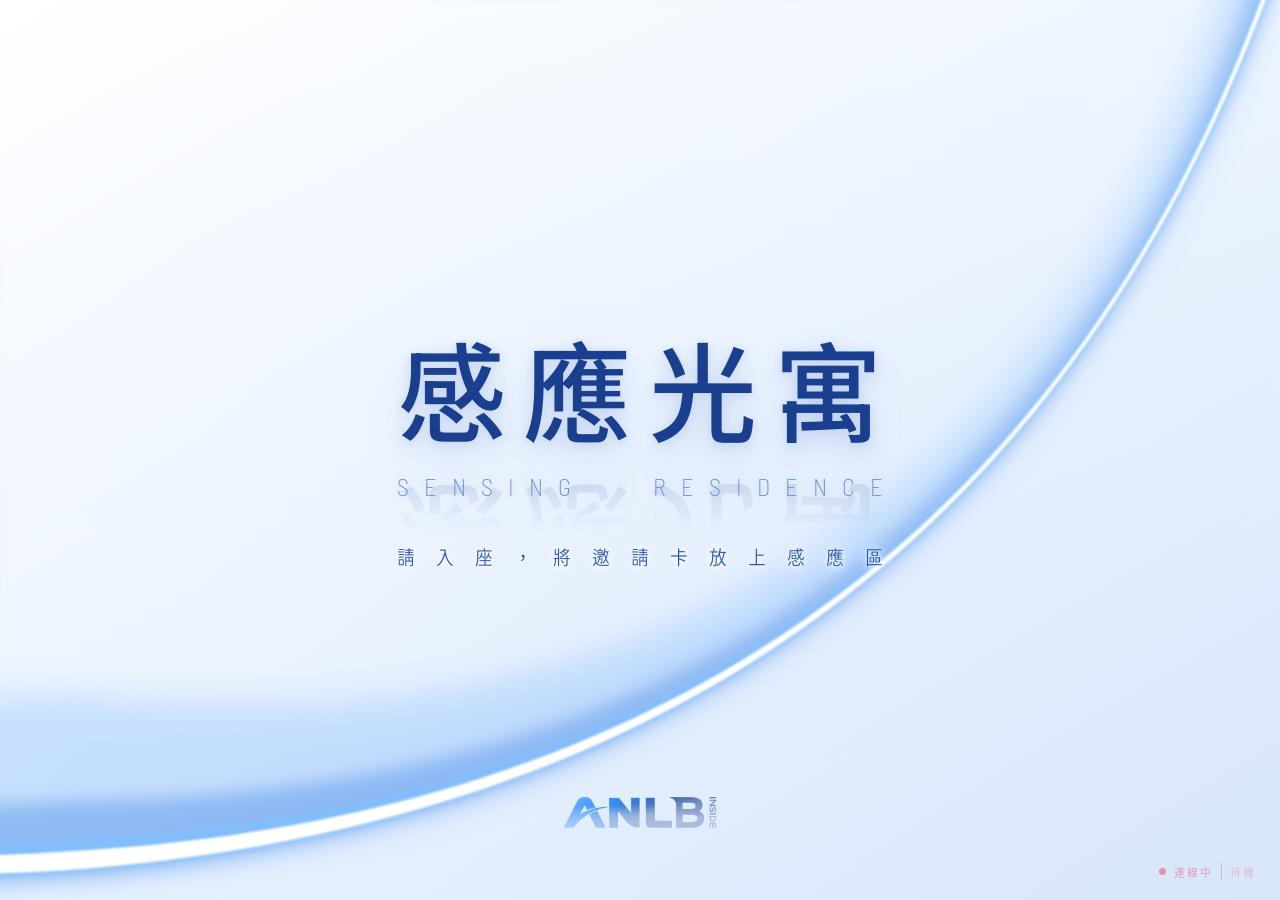
<file: index.html>
<!doctype html>
<html lang="zh-Hant" data-theme="dark">
  <head>
    <meta charset="UTF-8" />
    <meta name="robots" content="noindex, nofollow" />
    <meta name="googlebot" content="noindex, nofollow" />
    <meta name="viewport" content="width=device-width, initial-scale=1.0, maximum-scale=1.0, user-scalable=no" />
    <title>感應光寓 · TV 主顯示</title>
    <link rel="preconnect" href="https://fonts.googleapis.com" />
    <link rel="preconnect" href="https://fonts.gstatic.com" crossorigin />
    <link
      href="https://fonts.googleapis.com/css2?family=Barlow+Condensed:wght@200;300&family=Barlow+Semi+Condensed:wght@200;300&family=Chiron+Hei+HK:wght@400;500;700&family=JetBrains+Mono:wght@400;500;700&family=Space+Grotesk:wght@400;500;600;700&display=swap"
      rel="stylesheet"
    />
    <script type="module" crossorigin src="./assets/main-D74wS0nG.js"></script>
    <link rel="modulepreload" crossorigin href="./assets/client-C9yhCDaK.js">
    <link rel="stylesheet" crossorigin href="./assets/main-BuD2pOTP.css">
  </head>
  <body>
    <div id="root"></div>
  </body>
</html>
</file>
<file: assets/main-BuD2pOTP.css>
.bento,.scene-cols{--b-orange: #e4ecff;--b-purple: #e7e7ff;--b-coral: #dbe8ff;--b-green: #d9eefb;--b-yellow: #eef3ff;--b-sky: #d0e4ff;--b-pink: #eaedff;--b-indigo: #ccdbfb;--b-teal: #d4f0fb;--b-lime: #e1f0ff;--b-cream: #f5f9ff;--b-ink: #0b1e40;--b-navy: #12233f;--b-text: #e9f1ff;--b-accent: #2f7bff;--b-num: "TASA Orbiter", "GlowSans TC", "Helvetica Neue", "Arial", sans-serif;position:absolute;top:0;right:0;bottom:0;left:0;background:radial-gradient(120% 90% at 50% 4%,#78a5ff1f,#78a5ff00 44%),radial-gradient(130% 110% at 50% 40%,#12285a,#0c1d44 44%,#081633,#050e22);padding:clamp(10px,1.4vw,22px)}.bento{display:grid;grid-template-columns:var(--bento-cols, repeat(6, 1fr));grid-template-rows:var(--bento-rows, repeat(4, 1fr));gap:clamp(8px,1vw,16px)}.scene-cols{display:flex;gap:clamp(10px,1.1vw,18px);background:radial-gradient(90% 60% at 50% -6%,rgba(255,255,255,.26) 0%,transparent 60%),linear-gradient(158deg,color-mix(in srgb,var(--scene-accent) 74%,#ffffff) 0%,color-mix(in srgb,var(--scene-accent) 96%,#ffffff) 42%,var(--scene-accent) 100%);transition:background .8s var(--ease)}.scene-col{flex:var(--col-l, 1) 1 0;min-width:0;display:flex;flex-direction:column;gap:clamp(10px,1.1vw,18px)}.scene-col--m{flex:var(--col-m, 1.15) 1 0}.scene-col--r{flex:var(--col-r, 1.2) 1 0}.col-anchor{flex:0 0 auto}.col-anchor--hero{flex:0 0 var(--hero-h, 24%)}.col-anchor--house{flex:0 0 auto;aspect-ratio:16 / 9;position:relative}.hero__q{font-weight:700;letter-spacing:.01em;line-height:1.25;font-size:clamp(26px,3.3vw,58px)}.reel{flex:1 1 auto;position:relative;overflow:hidden;border-radius:clamp(10px,1vw,18px);min-height:0}.reel-page{position:absolute;top:0;right:0;bottom:0;left:0;display:flex;flex-direction:column;gap:clamp(10px,1.1vw,18px)}.col-card{flex:1 1 0;min-height:0;overflow:hidden;padding:clamp(10px,1.2vw,20px)}.stat__top{display:flex;align-items:center;justify-content:space-between;gap:10px}.stat__ico{width:clamp(36px,4vw,68px);height:clamp(36px,4vw,68px);opacity:.82;flex:none}.stat__ico svg{width:100%;height:100%}.stat__num{font-family:var(--b-num);font-weight:700;line-height:.84;letter-spacing:-.03em;font-variant-numeric:tabular-nums;font-size:clamp(50px,8vw,156px);white-space:nowrap}.stat__num--long{font-size:clamp(30px,4.6vw,92px)}.stat__unit{font-size:.3em;font-weight:700;letter-spacing:0;opacity:.66}.viz__top{display:flex;align-items:center;justify-content:space-between;gap:10px}.viz__ico{width:clamp(36px,3.8vw,68px);height:clamp(36px,3.8vw,68px);flex:none;opacity:.8;color:currentColor}.viz__ico svg{width:100%;height:100%}.viz__body{flex:1 1 auto;min-height:0;display:flex;flex-direction:column;justify-content:center;gap:clamp(10px,1.4vh,20px)}.viz__labels{display:flex;justify-content:space-between;font-family:var(--b-num);font-size:clamp(14px,1.5vw,24px);color:color-mix(in srgb,currentColor 55%,transparent)}.viz__hi{color:var(--dv)}.swatch__bar{height:clamp(40px,7vh,100px);border-radius:12px;background:linear-gradient(90deg,#eaf3ff,#cfe4ff,#9cc2ff,#5b93ff,#2f7bff)}.scene-cols .swatch__bar{background:linear-gradient(90deg,#f4a04a,#f7c96b,#ecdf8c,#cfe08a,#b7d977)}.cbars{display:flex;flex-direction:column;gap:clamp(14px,2vh,28px);width:100%}.cbar{display:grid;grid-template-columns:4.8em 1fr auto;gap:14px;align-items:center}.cbar__label{font-family:var(--b-num);font-size:clamp(16px,1.7vw,28px);white-space:nowrap;color:color-mix(in srgb,currentColor 70%,transparent)}.cbar__track{height:clamp(18px,2.6vh,34px);background:color-mix(in srgb,currentColor 16%,transparent);border-radius:999px;overflow:hidden}.cbar__fill{height:100%;min-width:10px;border-radius:999px;background:color-mix(in srgb,currentColor 38%,transparent)}.cbar__fill--hi{background:currentColor}.cbar__val{font-family:var(--b-num);font-weight:700;font-size:clamp(24px,2.8vw,48px)}.range__value{font-family:var(--b-num);font-weight:700;text-align:center;font-size:clamp(30px,3.6vw,60px)}.range__value small{font-size:.42em;opacity:.7}.range__track{position:relative;height:clamp(20px,3vh,36px);background:color-mix(in srgb,currentColor 16%,transparent);border-radius:999px}.range__zone{position:absolute;top:0;bottom:0;border-radius:999px;background:color-mix(in srgb,var(--b-accent) 72%,transparent)}.range__mark{position:absolute;top:-6px;bottom:-6px;width:6px;border-radius:3px;background:currentColor;box-shadow:0 0 8px color-mix(in srgb,currentColor 50%,transparent);transform:translate(-50%)}.wave{display:flex;align-items:center;gap:clamp(4px,.6vw,9px);height:clamp(60px,10vh,150px);width:100%}.wave span{flex:1;align-self:center;border-radius:999px;background:color-mix(in srgb,currentColor 80%,transparent)}.narr{color:var(--b-navy)}.narr__tag{display:flex;align-items:center;gap:10px}.narr__ico{width:clamp(32px,3.2vw,58px);height:clamp(32px,3.2vw,58px);flex:none}.narr__ico svg{width:100%;height:100%}.narr__body{flex:1 1 auto;min-height:0;display:flex;flex-direction:column;justify-content:center}.narr__head{font-weight:700;color:currentColor;letter-spacing:.02em;line-height:1.16;font-size:clamp(30px,4.1vw,66px)}.narr__detail{margin-top:.5em;color:color-mix(in srgb,currentColor 72%,transparent);line-height:1.55;font-size:clamp(18px,1.95vw,38px)}.tile{position:relative;overflow:hidden;border-radius:clamp(12px,1.1vw,20px);padding:clamp(14px,1.6vw,28px);display:flex;flex-direction:column;color:var(--b-navy);background:linear-gradient(150deg,#ffffffdb,#ffffff8f 55%,#ecf4ff9e),color-mix(in srgb,var(--b-tint, var(--b-sky)) 55%,#ffffff);border:1px solid rgba(255,255,255,.9);box-shadow:inset 1.5px 1.5px #fffffff2,inset -1.5px -1.5px #4669a529,12px 16px 30px #23488c29,-6px -6px 18px #ffffff80;transition:background-color .6s var(--ease, ease),color .6s var(--ease, ease)}.tile:before{content:"";position:absolute;top:0;right:0;bottom:0;left:0;pointer-events:none;border-radius:inherit;background:radial-gradient(130% 120% at 0% 0%,#ffffffb8,#fff0 38%),linear-gradient(155deg,#ffffff6b,#fff0 20%)}.tile--flush{padding:0}.tile--orange{--b-tint: var(--b-orange)}.tile--purple{--b-tint: var(--b-purple)}.tile--coral{--b-tint: var(--b-coral)}.tile--green{--b-tint: var(--b-green)}.tile--yellow{--b-tint: var(--b-yellow)}.tile--sky{--b-tint: var(--b-sky)}.tile--pink{--b-tint: var(--b-pink)}.tile--indigo{--b-tint: var(--b-indigo)}.tile--teal{--b-tint: var(--b-teal)}.tile--lime{--b-tint: var(--b-lime)}.tile--cream{--b-tint: var(--b-cream)}.tile--ink{color:var(--b-text);background:linear-gradient(150deg,#1e3e74b8,#091630d1 60%,#060f24e6),#081a3a;border-color:#82aaff33;box-shadow:inset 1.5px 1.5px #aac8ff38,inset -1.5px -1.5px #03091680,16px 20px 40px #02071480,-6px -6px 20px #78a0ff0d}.tile--ink:before{background:radial-gradient(130% 120% at 0% 0%,#a0c3ff33,#a0c3ff00 42%),linear-gradient(155deg,#bed7ff14,#fff0 24%)}.tile--active{box-shadow:inset 0 0 0 2px var(--b-accent),0 0 44px #4d9bff73;z-index:2}.scene-cols .tile{color:#fff;border-radius:clamp(16px,1.7vw,30px);background:#ffffff21;-webkit-backdrop-filter:blur(14px) saturate(1.05);backdrop-filter:blur(14px) saturate(1.05);border:0;box-shadow:none}.scene-cols .scene-col--r .col-anchor--hero{background:var(--fill-pain)}.scene-cols .scene-col--r .reel-page>.col-card{background:var(--fill-solution)}.scene-cols .scene-col--m>.col-card{background:var(--fill-score)}.scene-cols .scene-col--l .reel-page>*:nth-child(1){background:var(--fill-l1)}.scene-cols .scene-col--l .reel-page>*:nth-child(2){background:var(--fill-l2)}.scene-cols .scene-col--l .reel-page>*:nth-child(3){background:var(--fill-l3)}.scene-cols .tile:before{background:none}.scene-cols .cbar__fill--hi,.scene-cols .range__zone{background:var(--scene-accent-2, currentColor)}.scene-cols .range__mark{background:var(--scene-accent-2, currentColor);box-shadow:0 0 10px color-mix(in srgb,var(--scene-accent-2, currentColor) 65%,transparent)}.scene-cols .wave span{background:color-mix(in srgb,var(--scene-accent-2, currentColor) 85%,transparent)}.scene-cols .t-eyebrow,.scene-cols .t-foot,.scene-cols .narr__detail,.scene-cols .viz__labels,.scene-cols .cbar__label{color:#ffffffc7}.scene-cols .stat__num{font-size:clamp(40px,6vw,116px);font-weight:500}.scene-cols .narr__head,.scene-cols .range__value,.scene-cols .cbar__val,.scene-cols .stat__num--long{font-size:clamp(23px,3.1vw,50px);font-weight:500}.scene-cols .hero__q{font-size:clamp(19px,2.2vw,38px);font-weight:500;line-height:1.34}.scene-cols .hero__label{color:#fff;font-weight:700;font-size:clamp(18px,2vw,34px);letter-spacing:.08em;line-height:1.2}.scene-cols .hero__short{margin-top:.25em;color:#ffffffc7;font-size:clamp(12px,1.4vw,21px);font-weight:600;letter-spacing:.06em}.hero__row{display:flex;align-items:center;gap:clamp(10px,1.4vw,26px)}.ledit{position:absolute;top:0;right:0;bottom:0;left:0;pointer-events:none;z-index:50}.ledit__bar{position:absolute;pointer-events:auto}.ledit__bar:after{content:"";position:absolute;background:#8fdcff;box-shadow:0 0 10px #8fdcffe6,0 0 2px #040a1ce6}.ledit__bar--v{width:22px;margin-left:-11px;cursor:col-resize}.ledit__bar--v:after{left:9px;width:4px;top:0;bottom:0;border-radius:2px}.ledit__bar--h{height:22px;margin-top:-11px;cursor:row-resize}.ledit__bar--h:after{top:9px;height:4px;left:0;right:0;border-radius:2px}.ledit__bar:hover:after{background:#fff}.ledit__tag{position:absolute;padding:2px 7px;border-radius:5px;white-space:nowrap;background:#061026d9;color:#dff0ff;font-family:var(--font-hud);font-size:11px;letter-spacing:.06em}.ledit__bar--v .ledit__tag{top:8px;left:50%;transform:translate(-50%)}.ledit__bar--h .ledit__tag{left:8px;top:50%;transform:translateY(-50%)}.tuner__sw{display:flex;align-items:center;gap:8px;margin:4px 0 7px}.tuner__sw i{width:104px;flex:none;font-style:normal;font-size:11px;opacity:.8}.tuner__chips{display:flex;gap:5px;flex:1}.tuner__chip{flex:1;height:22px;padding:0;cursor:pointer;border:1px solid rgba(255,255,255,.28);border-radius:4px}.tuner__chip.is-on{border-color:#fff;box-shadow:0 0 0 2px #ffffff59,0 0 8px #a0dcff99}.tuner__chip--beam{padding:0 6px;font-size:10px}.tuner__chip--beam.is-on{border-color:#cfeaff;color:#06122e;background:linear-gradient(168deg,#1c3a7a 0,#1c3a7a 30%,#bfe4ff 46%,#2c8cf0 78%,#14295c)}.tuner__prev{width:22px;height:22px;flex:none;border-radius:4px;border:1px solid rgba(255,255,255,.28)}.tuner__chip--none{background:#ffffff12;color:#cfe0ff;font-family:var(--font-hud);font-size:10px;line-height:20px}.picon{display:block;background-repeat:no-repeat}.hero__icon{flex:none;width:clamp(46px,5.6vw,104px);opacity:.92}.scene-cols .narr__detail,.scene-cols .viz__labels,.scene-cols .cbar__label,.scene-cols .chart__title{font-size:clamp(15px,1.8vw,28px);font-weight:400}.scene-cols .t-eyebrow,.scene-cols .t-foot{font-size:clamp(12px,1.4vw,21px);font-weight:600}.scene-cols .stat__top,.scene-cols .viz__top,.scene-cols .narr__tag{align-items:flex-start}.bento .slot{position:relative;overflow:hidden;border-radius:clamp(10px,1vw,18px)}.bento .card-face{position:absolute;top:0;right:0;bottom:0;left:0}.t-eyebrow{font-family:var(--b-num);font-size:clamp(14px,1.55vw,26px);font-weight:700;letter-spacing:.03em;text-transform:uppercase;opacity:.7}.t-num{font-family:var(--b-num);font-weight:700;line-height:.9;font-size:clamp(48px,8vw,156px);letter-spacing:-.03em;font-variant-numeric:tabular-nums}.t-num--sm{font-size:clamp(34px,5vw,84px)}.t-unit{font-size:.32em;font-weight:700;letter-spacing:0;opacity:.7}.t-label{font-family:var(--b-num);font-size:clamp(15px,1.5vw,26px);font-weight:500;line-height:1.3}.t-label--lg{font-size:clamp(22px,2.8vw,48px);font-weight:600}.t-spacer{flex:1}.t-foot{font-family:var(--b-num);font-size:clamp(13px,1.4vw,24px);font-weight:500;opacity:.68}.t-row{display:flex;align-items:baseline;gap:.5ch}.t-icon{width:clamp(22px,2.4vw,40px);height:clamp(22px,2.4vw,40px)}.t-badge{position:absolute;top:clamp(10px,1vw,18px);right:clamp(12px,1.1vw,20px);font-family:var(--b-num);font-weight:700;font-size:clamp(16px,1.8vw,30px);opacity:.5}.t-search{margin-top:auto;align-self:flex-start;display:inline-flex;align-items:center;gap:8px;background:#ffffffeb;color:#14171c;border-radius:999px;padding:6px 14px;font-family:var(--b-num);font-size:clamp(11px,1.05vw,16px);font-weight:500;max-width:100%}.t-search svg{width:14px;height:14px;flex:none}.house-tile{position:relative}.house-canvas{position:absolute;top:0;right:0;bottom:0;left:0}.house-tile__cap{position:absolute;left:clamp(12px,1.2vw,20px);bottom:clamp(10px,1vw,18px);font-family:var(--b-num);font-weight:700;letter-spacing:.02em;z-index:1;color:#fff;text-shadow:0 2px 16px rgba(0,0,0,.6)}.house-tile__cap b{display:block;font-size:clamp(16px,1.8vw,30px)}.house-tile__cap span{font-size:clamp(11px,1vw,15px);opacity:.8;letter-spacing:.12em;text-transform:uppercase}.house-tile__badge{position:absolute;top:clamp(12px,1.1vw,20px);right:clamp(12px,1.1vw,20px);z-index:1;display:inline-flex;align-items:center;gap:7px;font-family:var(--b-num);font-size:clamp(10px,1vw,14px);font-weight:700;letter-spacing:.14em;color:#fff;text-transform:uppercase;opacity:.85}.house-tile__badge:before{content:"";width:7px;height:7px;border-radius:50%;background:#fff;box-shadow:0 0 8px #fff}.video-tile{position:relative;overflow:hidden}.video-tile__v{position:absolute;top:0;right:0;bottom:0;left:0;width:100%;height:100%;object-fit:cover;display:block}.video-tile__scrim{position:absolute;top:0;right:0;bottom:0;left:0;pointer-events:none;background:linear-gradient(to top,rgba(6,14,30,.62) 0%,rgba(6,14,30,.18) 26%,transparent 52%)}.chart{display:flex;flex-direction:column;height:100%;gap:8px}.chart__title{font-family:var(--b-num);font-size:clamp(12px,1.2vw,18px);font-weight:600}.chart__svg{flex:1;width:100%;height:100%}.chart__grid{stroke:#23488c24;stroke-width:1}.donut{display:flex;align-items:center;gap:clamp(10px,1.2vw,22px);height:100%}.donut__svg{height:100%;max-height:clamp(110px,16vh,200px);aspect-ratio:1;flex:none}.donut__track{fill:none;stroke:#23488c1f;stroke-width:16}.donut__c-top{text-anchor:middle;font-family:var(--b-num);font-weight:700;font-size:22px;fill:var(--b-navy)}.donut__c-sub{text-anchor:middle;font-family:var(--b-num);font-size:9px;fill:var(--b-navy);opacity:.6}.donut__legend{list-style:none;display:flex;flex-direction:column;gap:6px;font-family:var(--b-num);font-size:clamp(11px,1.05vw,16px)}.donut__legend li{display:flex;align-items:center;gap:8px}.donut__sw{width:12px;height:12px;border-radius:3px;flex:none}.bento-eq{display:flex;align-items:flex-end;gap:clamp(3px,.5vw,8px);flex:1;min-height:0}.bento-eq span{flex:1;border-radius:999px 999px 0 0;transform-origin:bottom}.dim-dots{display:flex;gap:8px;margin-top:auto}.dim-dots i{width:9px;height:9px;border-radius:50%;background:currentColor;opacity:.28;transition:opacity .3s,transform .3s}.dim-dots i.on{opacity:1;transform:scale(1.25)}.bento .tile:not(.tile--ink){background:#ffffff21;color:#fff;border:0;border-radius:clamp(14px,1.4vw,26px);box-shadow:none;text-shadow:0 2px 10px rgba(2,8,22,.45)}.bento .tile:not(.tile--ink):before{background:none}.bento .tile--beam:not(.tile--ink){--rim-hue: color-mix(in srgb, var(--beam-glow, #8ad2ff) 55%, #2ee6ff);--rim-1: color-mix(in srgb, var(--beam-inner, #ade5ff) 46%, transparent);--rim-2: color-mix(in srgb, var(--rim-hue) 44%, transparent);color:#fff;background-image:linear-gradient(168deg,var(--rim-1) 0%,var(--rim-2) 13%,rgba(20,44,96,.1) 44%,rgba(20,44,96,.1) 58%,var(--rim-2) 88%,var(--rim-1) 100%);border:clamp(1px,.085vw,1.8px) solid rgba(244,253,255,.94);box-shadow:inset 0 0 clamp(26px,3vw,60px) color-mix(in srgb,var(--beam-inner, #ade5ff) 62%,transparent),inset 0 0 clamp(5px,.5vw,10px) #ffffff80,0 0 clamp(4px,.5vw,10px) color-mix(in srgb,var(--beam-glow, #8ad2ff) 34%,transparent);text-shadow:0 2px 14px rgba(2,8,22,.6)}.bento .t-num,.bento .t-num--sm{font-size:clamp(30px,4.5vw,87px);font-weight:400;line-height:.9;padding-bottom:.15em}.bento .t-label{font-size:clamp(11px,1.35vw,21px);font-weight:400}.bento .t-label--lg{font-size:clamp(17px,2.33vw,37px);font-weight:500;line-height:1.14}.bento .t-eyebrow,.bento .t-foot{font-size:clamp(9px,1.05vw,16px);font-weight:600}.bento .bento-claim .t-label{font-size:clamp(15px,1.8vw,28px)}.bento .bento-claim .t-label--lg{font-size:clamp(23px,3.1vw,50px)}.bento .bento-claim .t-eyebrow,.bento .bento-claim .t-foot{font-size:clamp(12px,1.4vw,21px)}.bento .t-row{align-items:flex-start}.bento .t-label--lg,.bento .t-label,.bento .t-eyebrow,.bento .t-foot{letter-spacing:.1em}.bento{--panel-fill: #ffffff;background:radial-gradient(120% 90% at 50% 4%,#ffffffe6,#fff0 46%),linear-gradient(158deg,#fff,#eef5ff 45%,#dce9fb)}.bento .tile:not(.tile--ink){background:var(--panel-fill);color:#17357a;text-shadow:none}.bento .bento-hero,.bento .bento-claim{--panel-fill: #a2d0f8}.bento .tile--beam:not(.tile--ink){overflow:visible;background:var(--panel-fill);background-image:none;border-color:color-mix(in srgb,var(--beam-glow) 85%,#ffffff);box-shadow:none;text-shadow:none}.bento .tile--beam:not(.tile--ink):after{content:"";position:absolute;z-index:-1;pointer-events:none;inset:calc(-1*clamp(3px,.32vw,6px));border-radius:clamp(17px,1.72vw,32px);background:linear-gradient(168deg,color-mix(in srgb,var(--beam-glow) 72%,transparent) 0%,color-mix(in srgb,var(--beam-inner) 44%,transparent) 16%,transparent 44%,transparent 58%,color-mix(in srgb,var(--beam-inner) 42%,transparent) 85%,color-mix(in srgb,var(--beam-glow) 64%,transparent) 100%);filter:blur(clamp(3px,.36vw,7px))}.scene-cols{background:linear-gradient(158deg,#fff,#f2f7ff 45%,#e4eefc)}.scene-cols{padding-bottom:calc(var(--foot-h) + clamp(10px,1.4vw,22px))}.scene-cols,.bento{--foot-h: clamp(34px, 4vh, 62px)}.scene-foot{position:absolute;left:0;right:0;bottom:0;height:var(--foot-h);display:grid;grid-template-columns:1fr auto 1fr;align-items:center;padding:0 clamp(14px,1.8vw,30px);pointer-events:none}.scene-foot__logo{justify-self:center}.scene-bgimg-wrap{position:absolute;top:0;right:0;bottom:0;left:0;pointer-events:none}.scene-bgimg--inv{position:absolute;inset:calc(-1*clamp(10px,1.4vw,22px));background:color-mix(in srgb,var(--scene-accent) 58%,#ffffff);-webkit-mask:var(--bg-src) center / cover no-repeat;mask:var(--bg-src) center / cover no-repeat;-webkit-mask-source-type:luminance;mask-mode:luminance;opacity:.8}.scene-cols{background:linear-gradient(180deg,#fff,#fff 62%,#fafcff)}.scene-cols .tile{-webkit-backdrop-filter:none;backdrop-filter:none}.scene-cols .scene-col--r .col-anchor--hero{background:color-mix(in srgb,var(--fill-pain) 72%,transparent)}.scene-cols .scene-col--r .reel-page>.col-card{background:color-mix(in srgb,var(--fill-solution) 72%,transparent)}.scene-cols .scene-col--m>.col-card{background:color-mix(in srgb,var(--fill-score) 72%,transparent)}.scene-cols .scene-col--l .reel-page>*:nth-child(1){background:color-mix(in srgb,var(--fill-l1) 72%,transparent)}.scene-cols .scene-col--l .reel-page>*:nth-child(2){background:color-mix(in srgb,var(--fill-l2) 72%,transparent)}.scene-cols .scene-col--l .reel-page>*:nth-child(3){background:color-mix(in srgb,var(--fill-l3) 72%,transparent)}.scene-foot__mark{display:flex;align-items:baseline;gap:clamp(8px,1vw,18px)}.scene-foot__mark b{font-family:Chiron Hei HK,Microsoft JhengHei,Noto Sans TC,sans-serif;font-weight:500;font-size:clamp(13px,1.5vh,24px);letter-spacing:.16em;color:var(--idle-title)}.scene-foot__mark i{font-family:Barlow Semi Condensed,Barlow Condensed,Roboto Condensed,sans-serif;font-style:normal;font-weight:200;font-size:clamp(9px,1.05vh,16px);letter-spacing:.32em;color:var(--idle-sub)}.scene-foot__logo{height:62%;aspect-ratio:227 / 46;flex:none;background:#fff;-webkit-mask:var(--logo-src) center / contain no-repeat;mask:var(--logo-src) center / contain no-repeat}@font-face{font-family:TASA Orbiter;src:url(./TASAOrbiter-VariableFont_wght-Dj6qc3UC.ttf) format("truetype-variations");font-weight:400 800;font-style:normal;font-display:swap}@font-face{font-family:GlowSans TC;src:url(./GlowSansTC-Condensed-Light-DMLme31u.otf) format("opentype");font-weight:300;font-style:normal;font-display:swap}@font-face{font-family:GlowSans TC;src:url(./GlowSansTC-Condensed-Regular-BSqaPnIe.otf) format("opentype");font-weight:400;font-style:normal;font-display:swap}@font-face{font-family:GlowSans TC;src:url(./GlowSansTC-Condensed-Medium-BYOlQc4B.otf) format("opentype");font-weight:500;font-style:normal;font-display:swap}@font-face{font-family:GlowSans TC;src:url(./GlowSansTC-Condensed-Bold-CXpdeDQN.otf) format("opentype");font-weight:700;font-style:normal;font-display:swap}:root{--accent: #2f7bff;--accent-2: #5b9dff;--accent-deep: #1657d6;--accent-glow: rgba(47, 123, 255, .28);--c-bg: #050d1f;--c-text: #eaf1ff;--c-text-dim: #7f96bd;--good: #2f7bff;--warn: #f59e0b;--info: #6f8ba0;--down: #f43f5e;--font-cjk: "TASA Orbiter", "GlowSans TC", "Chiron Hei HK", sans-serif;--font-display: "TASA Orbiter", "GlowSans TC", "Space Grotesk", sans-serif;--font-hud: "TASA Orbiter", "GlowSans TC", "JetBrains Mono", monospace;--ease: cubic-bezier(.16, 1, .3, 1);--scene-accent: var(--accent);--dim-tint: var(--accent);--idle-bg-1: #121263;--idle-bg-2: #121c49;--idle-bg-3: #000019;--idle-haze: #308acf;--beam-core: #ffffff;--beam-inner: #ade5ff;--beam-glow: #8ad2ff;--beam-edge: #2e9aff;--idle-title: #7ac3ff;--idle-sub: #7ac3ff;--idle-hint: #7ac3ff}*,*:before,*:after{box-sizing:border-box;margin:0;padding:0}html,body,#root{width:100%;height:100%}body{background:var(--c-bg);color:var(--c-text);font-family:var(--font-cjk);overflow:hidden;-webkit-font-smoothing:antialiased;-webkit-user-select:none;user-select:none;cursor:none}.stage{position:relative;width:100vw;height:100vh;display:flex;align-items:center;justify-content:center;background:radial-gradient(ellipse 60% 56% at 50% 44%,color-mix(in srgb,var(--scene-accent) 12%,transparent) 0%,color-mix(in srgb,var(--scene-accent) 4%,transparent) 40%,transparent 70%),radial-gradient(120% 90% at 50% 6%,color-mix(in srgb,var(--beam-glow) 9%,transparent) 0%,transparent 46%),radial-gradient(115% 85% at 50% 50%,color-mix(in srgb,var(--idle-haze) 7%,transparent),color-mix(in srgb,var(--idle-haze) 0%,transparent) 66%),linear-gradient(150deg,var(--idle-bg-1) 0%,var(--idle-bg-2) 45%,var(--idle-bg-3) 100%);transition:background .8s var(--ease)}.stage--idle{background:radial-gradient(115% 85% at 50% 50%,color-mix(in srgb,var(--idle-haze) 7%,transparent),color-mix(in srgb,var(--idle-haze) 0%,transparent) 66%),linear-gradient(150deg,var(--idle-bg-1) 0%,var(--idle-bg-2) 45%,var(--idle-bg-3) 100%)}.stage__vignette{position:absolute;top:0;right:0;bottom:0;left:0;pointer-events:none;background:linear-gradient(rgba(150,190,255,.045) 1px,transparent 1px),linear-gradient(90deg,rgba(150,190,255,.045) 1px,transparent 1px);background-size:60px 60px;-webkit-mask-image:radial-gradient(ellipse 72% 72% at 50% 50%,#000 30%,transparent 82%);mask-image:radial-gradient(ellipse 72% 72% at 50% 50%,#000 30%,transparent 82%)}.screen{position:absolute;top:0;right:0;bottom:0;left:0;display:grid;place-items:center;padding:clamp(28px,5vh,80px)}.idle{position:relative;display:grid;place-items:center;text-align:center;gap:clamp(8px,1.6vh,20px)}.idle__halo{position:absolute;width:clamp(380px,60vh,720px);height:clamp(380px,60vh,720px);border-radius:50%;background:radial-gradient(circle,rgba(255,255,255,.5) 0%,transparent 62%);z-index:-1}.idle__title{font-family:Chiron Hei HK,Microsoft JhengHei,Noto Sans TC,sans-serif;font-weight:500;font-size:clamp(56px,12vh,150px);letter-spacing:.16em;text-indent:.16em;color:var(--idle-title);text-shadow:0 -3px 14px rgba(6,16,40,.16),0 4px 16px rgba(5,13,34,.42),0 11px 30px rgba(4,11,30,.55),0 22px 48px rgba(3,9,26,.4);-webkit-box-reflect:below .12em linear-gradient(transparent 52%,rgba(255,255,255,.22) 100%)}.idle__sub{font-family:Barlow Semi Condensed,Barlow Condensed,Roboto Condensed,sans-serif;font-weight:200;font-size:clamp(18px,2.7vh,34px);letter-spacing:.62em;text-indent:.62em;word-spacing:1.92em;color:var(--idle-sub);text-shadow:0 2px 8px rgba(6,16,38,.5);-webkit-box-reflect:below .3em linear-gradient(transparent 55%,rgba(180,215,255,.12) 100%)}.idle__hint{margin-top:clamp(16px,3vh,40px);font-size:clamp(15px,2.2vh,26px);letter-spacing:1.061em;text-indent:1.061em;color:var(--idle-hint);text-shadow:0 0 10px rgba(4,12,30,.95),0 0 26px rgba(4,12,30,.85),0 2px 6px rgba(4,12,30,.9)}.idle__logo{position:fixed;left:50%;bottom:clamp(30px,8vh,90px);transform:translate(-50%);width:clamp(120px,12vw,260px);aspect-ratio:227 / 46;pointer-events:none;background:linear-gradient(148deg,#dcefff 0%,#a9dbff 24%,var(--idle-title, #7ac3ff) 56%,color-mix(in srgb,var(--idle-title, #7ac3ff) 62%,#10315a) 100%);-webkit-mask:var(--logo-src) center / contain no-repeat;mask:var(--logo-src) center / contain no-repeat}.idlebeam{position:absolute;top:0;right:0;bottom:0;left:0;pointer-events:none}.idlebeam--edit .idlebeam__handles{pointer-events:auto}body.editing .screen{pointer-events:none}body.editing{cursor:auto}body.editing .tuner input{cursor:pointer}.tuner{position:fixed;top:16px;right:16px;z-index:10000;width:330px;max-height:calc(100vh - 32px);display:flex;flex-direction:column;background:#080e22f0;border:1px solid rgba(140,180,255,.28);border-radius:12px;box-shadow:0 18px 50px #0000008c;font-family:var(--font-hud);color:#dbe7ff;-webkit-backdrop-filter:blur(8px);backdrop-filter:blur(8px);-webkit-user-select:none;user-select:none}.tuner__head{display:flex;align-items:baseline;justify-content:space-between;padding:11px 13px;border-bottom:1px solid rgba(140,180,255,.18);font-size:13px;letter-spacing:.06em;cursor:grab}.tuner__head:active{cursor:grabbing}.tuner__head span{font-size:11px;opacity:.55}.tuner__list{flex:1 1 auto;min-height:0;overflow-y:auto;padding:8px 13px 4px}.tuner__row{padding:7px 0;border-bottom:1px solid rgba(140,180,255,.1)}.tuner__row:last-child{border-bottom:0}.tuner__top{display:flex;align-items:center;gap:8px;margin-bottom:4px}.tuner__top input[type=color]{width:26px;height:22px;padding:0;flex:none;background:none;border:1px solid rgba(160,195,255,.35);border-radius:4px}.tuner__label{flex:1;font-size:12px;letter-spacing:.02em}.tuner__hex{width:74px;flex:none;padding:3px 5px;background:#ffffff0f;color:#cfe0ff;border:1px solid rgba(160,195,255,.22);border-radius:4px;font-family:var(--font-hud);font-size:11px;text-align:center}.tuner__group{margin:6px 0 2px;padding-top:4px;font-size:11px;letter-spacing:.14em;opacity:.5;text-transform:uppercase}.tuner__tip{margin:0 0 6px;font-size:11px;line-height:1.5;opacity:.6}.tuner__tip b{color:#9fd4ff;font-weight:600}.tuner .tuner__sl--geo{height:26px}.tuner .tuner__sl--geo i{width:104px;flex:none;font-size:11px;opacity:.8;white-space:nowrap;overflow:hidden;text-overflow:ellipsis}.tuner .tuner__sl--geo u{width:46px;flex:none}.tuner__sl{display:flex;align-items:center;gap:7px;height:17px}.tuner__sl i{width:10px;flex:none;font-style:normal;font-size:10px;opacity:.55}.tuner__sl u{width:26px;text-align:right;font-size:10px;opacity:.6;text-decoration:none}.tuner__sl input[type=range]{flex:1;height:3px;accent-color:#6fb4ff}.tuner__foot{flex:none;display:flex;gap:8px;padding:10px 13px;border-top:1px solid rgba(140,180,255,.18)}.tuner__foot button{flex:1;padding:7px 0;background:#5a96ff29;color:#dbe7ff;border:1px solid rgba(140,180,255,.3);border-radius:6px;font-family:var(--font-hud);font-size:12px;cursor:pointer}.tuner__foot button:hover{background:#5a96ff47}.intro,.outro{position:relative;display:flex;flex-direction:column;align-items:center;justify-content:center;text-align:center;gap:clamp(24px,4vh,56px);width:min(1100px,88vw)}.intro__eyebrow,.outro__eyebrow{font-family:var(--font-hud);font-size:clamp(13px,1.7vh,19px);letter-spacing:.5em;text-indent:.5em;color:var(--accent-2);text-transform:uppercase}.intro__eyebrow,.outro__eyebrow{color:var(--idle-title);text-shadow:0 1px 10px rgba(11,28,60,.4)}.intro__line{font-size:clamp(22px,3.6vh,44px);font-weight:500;line-height:1.6;letter-spacing:.04em;max-width:24ch;color:var(--idle-title)}.intro__dim{position:fixed;top:0;right:0;bottom:0;left:0;pointer-events:none;z-index:1;background:#0206108c}.intro__count{z-index:2;position:absolute;top:0;right:0;bottom:0;left:0;margin:auto;width:fit-content;height:fit-content;font-family:var(--font-display);font-weight:700;font-size:clamp(160px,36vh,420px);color:var(--idle-title);text-shadow:0 0 24px rgba(255,255,255,.3),0 22px 55px color-mix(in srgb,var(--accent) 70%,transparent),0 42px 100px color-mix(in srgb,var(--accent) 45%,transparent)}.outro__line{color:var(--idle-title);font-weight:700;font-size:clamp(34px,6vh,76px);letter-spacing:.06em;text-shadow:0 0 40px var(--accent-glow)}.outro__sub{font-size:clamp(12px,1.8vh,20px);letter-spacing:.24em;color:var(--idle-title);text-shadow:0 1px 10px rgba(11,28,60,.4)}.voiceprint{display:flex;align-items:center;justify-content:center;gap:clamp(3px,.5vw,7px);height:clamp(120px,22vh,260px);width:min(1000px,84vw)}.voiceprint__bar{flex:1 1 0;min-width:0;height:100%;border-radius:999px;background:linear-gradient(to top,color-mix(in srgb,var(--vp-accent) 30%,transparent),var(--vp-accent));box-shadow:0 0 14px color-mix(in srgb,var(--vp-accent) 50%,transparent);transform-origin:center}.prompt{position:relative;display:grid;place-items:center;text-align:center}.prompt__eyebrow{position:absolute;bottom:calc(100% + clamp(28px,5vh,64px));left:50%;transform:translate(-50%);white-space:nowrap;font-family:var(--font-hud);font-size:clamp(13px,1.7vh,20px);letter-spacing:.44em;text-indent:.44em;color:var(--c-text-dim);text-transform:uppercase}.prompt__text{position:absolute;top:calc(100% + clamp(32px,5.5vh,72px));left:50%;transform:translate(-50%);display:flex;flex-direction:column;align-items:center;gap:clamp(10px,1.6vh,20px);width:max-content;max-width:90vw}.prompt__title{font-weight:700;font-size:clamp(32px,5.2vh,64px);letter-spacing:.06em;line-height:1.15}.prompt__sub{font-size:clamp(16px,2.3vh,28px);color:var(--c-text-dim);letter-spacing:.04em;max-width:32ch}.prompt--character{display:flex;flex-direction:column;align-items:center;justify-content:center;gap:clamp(20px,3.4vh,44px);width:min(1100px,90vw)}.prompt__title--top,.prompt__sub--bottom,.prompt--character .prompt__eyebrow{position:static;transform:none}.persona-list{list-style:none;display:flex;flex-direction:column;gap:clamp(10px,1.5vh,18px);width:100%}.persona-list__item{display:grid;grid-template-columns:auto 1fr auto;align-items:center;gap:clamp(16px,2.5vw,36px);padding:clamp(14px,2vh,24px) clamp(22px,3vw,40px);border-radius:16px;background:transparent;border:1px solid color-mix(in srgb,var(--p-accent) 55%,transparent)}.persona-list__no{font-family:var(--font-hud);font-size:clamp(16px,2.4vh,28px);font-weight:700;color:var(--p-accent)}.persona-list__q{text-align:left;font-size:clamp(20px,3vh,38px);font-weight:500;letter-spacing:.03em}.persona-list__name{font-family:var(--font-display);font-size:clamp(14px,1.9vh,22px);letter-spacing:.18em;color:color-mix(in srgb,var(--p-accent) 60%,var(--c-text))}.house{display:flex;flex-direction:column;align-items:center;gap:clamp(24px,4vh,52px);width:min(1280px,92vw)}.house__head{text-align:center;display:grid;gap:clamp(8px,1.2vh,14px)}.house__eyebrow{font-family:var(--font-hud);font-size:clamp(13px,1.7vh,19px);letter-spacing:.42em;text-indent:.42em;color:var(--accent-2);text-transform:uppercase}.house__title{font-weight:700;font-size:clamp(30px,4.6vh,58px);letter-spacing:.04em}.house__live{display:inline-flex;align-items:center;gap:10px;justify-self:center;font-family:var(--font-hud);font-size:clamp(12px,1.5vh,17px);letter-spacing:.24em;color:var(--good)}.house__livedot{width:9px;height:9px;border-radius:50%;background:var(--good);box-shadow:0 0 12px var(--good);animation:blink 1.4s var(--ease) infinite}.house__grid{display:grid;grid-template-columns:repeat(4,1fr);gap:clamp(14px,1.8vw,26px);width:100%}.stat{display:flex;flex-direction:column;gap:clamp(8px,1.2vh,14px);padding:clamp(18px,2.6vh,32px) clamp(18px,2vw,30px);border-radius:18px;background:#ffffff08;border:1px solid rgba(255,255,255,.07);border-left:4px solid var(--good)}.stat--warn{border-left-color:var(--warn)}.stat--info{border-left-color:var(--info)}.stat--good{border-left-color:var(--good)}.stat__icon{width:clamp(34px,4.4vh,52px);height:clamp(34px,4.4vh,52px);color:var(--accent-2)}.stat--warn .stat__icon{color:var(--warn)}.stat--info .stat__icon{color:var(--info)}.stat__icon svg{width:100%;height:100%}.stat__label{font-size:clamp(14px,1.9vh,22px);color:var(--c-text-dim);letter-spacing:.04em}.stat__value{font-family:var(--font-display);font-weight:700;font-size:clamp(34px,5.4vh,68px);line-height:1;letter-spacing:.01em}.stat__unit{font-family:var(--font-hud);font-size:clamp(13px,1.7vh,20px);font-weight:500;color:var(--c-text-dim);margin-left:6px}.stat__text{font-family:var(--font-cjk);font-weight:700;font-size:clamp(26px,4vh,46px)}.scene{display:flex;flex-direction:column;align-items:center;gap:clamp(16px,2.6vh,36px);width:min(1300px,94vw);height:100%;justify-content:center}.scene__head{text-align:center;display:flex;flex-direction:column;gap:4px}.scene__persona{font-family:var(--font-display);font-weight:700;font-size:clamp(26px,4vh,48px);letter-spacing:.1em}.scene__persona-title{font-size:clamp(15px,2vh,24px);color:var(--c-text-dim);letter-spacing:.1em}.scene__rail{display:flex;gap:clamp(10px,1.6vw,24px)}.rail__item{display:flex;align-items:center;gap:10px;padding:clamp(8px,1.2vh,14px) clamp(14px,1.6vw,24px);border-radius:999px;border:1px solid rgba(255,255,255,.08);color:var(--c-text-dim);transition:all .4s var(--ease)}.rail__idx{font-family:var(--font-hud);font-size:clamp(13px,1.7vh,20px)}.rail__label{font-size:clamp(14px,1.9vh,22px);letter-spacing:.06em}.rail__item--active{color:#fff;border-color:var(--rail-tint);background:color-mix(in srgb,var(--rail-tint) 18%,transparent);box-shadow:0 0 24px color-mix(in srgb,var(--rail-tint) 35%,transparent)}.rail__item--active .rail__idx{color:var(--rail-tint)}.rail__item--done{color:color-mix(in srgb,var(--rail-tint) 70%,var(--c-text-dim));border-color:color-mix(in srgb,var(--rail-tint) 30%,transparent)}.scene__stage{flex:1 1 auto;width:100%;display:grid;place-items:center;min-height:0}.dim{display:grid;grid-template-columns:clamp(300px,38vw,520px) 1fr;align-items:center;gap:clamp(30px,5vw,80px);width:100%}.dim__visual{position:relative;aspect-ratio:1;width:100%;max-width:clamp(300px,36vh,480px);justify-self:center;display:grid;place-items:center}.dim__info{display:flex;flex-direction:column;gap:clamp(12px,1.8vh,22px)}.dim__tag{display:inline-flex;align-items:center;gap:10px;font-family:var(--font-hud);font-size:clamp(13px,1.7vh,20px);letter-spacing:.18em;color:var(--dim-tint);text-transform:uppercase}.dim__tag-idx{font-size:1.2em}.dim__tag-icon{width:clamp(20px,2.6vh,30px);height:clamp(20px,2.6vh,30px)}.dim__headline{font-weight:700;font-size:clamp(30px,5vh,62px);letter-spacing:.03em;line-height:1.12}.dim__detail{font-size:clamp(16px,2.4vh,28px);color:var(--c-text-dim);line-height:1.55;max-width:30ch}.dim__metrics{display:flex;align-items:flex-end;gap:clamp(24px,3vw,48px);margin-top:clamp(8px,1.4vh,18px);flex-wrap:wrap}.metric{display:flex;flex-direction:column;gap:6px}.metric__value{font-family:var(--font-display);font-weight:700;font-size:clamp(36px,6vh,76px);line-height:1;color:#fff}.metric__unit{font-family:var(--font-hud);font-size:.4em;font-weight:500;color:var(--c-text-dim);margin-left:6px}.metric__note{font-size:clamp(13px,1.7vh,19px);color:var(--c-text-dim);letter-spacing:.08em}.dim__sound{align-self:center;font-family:var(--font-hud);font-size:clamp(15px,2vh,24px);letter-spacing:.1em;padding:clamp(8px,1.2vh,14px) clamp(16px,1.8vw,26px);border-radius:999px;color:var(--dim-tint);border:1px solid color-mix(in srgb,var(--dim-tint) 50%,transparent);background:color-mix(in srgb,var(--dim-tint) 14%,transparent)}.scene__sync{display:inline-flex;align-items:center;gap:10px;font-family:var(--font-hud);font-size:clamp(12px,1.6vh,18px);letter-spacing:.16em;color:var(--c-text-dim)}.scene__sync-dot{width:9px;height:9px;border-radius:50%;background:var(--dim-tint);box-shadow:0 0 12px var(--dim-tint);animation:blink 1.2s var(--ease) infinite}.viz{position:relative;width:100%;height:100%;display:grid;place-items:center;overflow:hidden}.viz-light__glow{position:absolute;width:70%;height:70%;border-radius:50%;background:radial-gradient(circle,var(--dim-tint) 0%,transparent 65%);filter:blur(8px)}.viz-light__bulb{width:34%;height:34%;border-radius:50%;background:radial-gradient(circle at 40% 35%,#fff 0%,var(--dim-tint) 60%,color-mix(in srgb,var(--dim-tint) 50%,#000) 100%)}.viz-light__ray{position:absolute;top:50%;left:50%;width:4px;height:46%;transform-origin:top center;translate:-50% 0;background:linear-gradient(to bottom,var(--dim-tint),transparent);border-radius:999px}.viz-air__fan{position:absolute;width:42%;height:42%;display:grid;place-items:center;opacity:.5}.viz-air__blade{position:absolute;width:50%;height:16%;border-radius:999px;background:color-mix(in srgb,var(--dim-tint) 60%,transparent);transform-origin:left center;left:50%}.viz-air__particle{position:absolute;bottom:0;border-radius:50%;background:var(--dim-tint);box-shadow:0 0 12px var(--dim-tint)}.viz-temp{gap:0}.viz-temp__thermo{position:relative;width:14%;height:64%;border-radius:999px;border:3px solid color-mix(in srgb,var(--dim-tint) 60%,transparent);display:flex;align-items:flex-end;padding:6px}.viz-temp__mercury{width:100%;border-radius:999px;background:linear-gradient(to top,var(--dim-tint),color-mix(in srgb,var(--dim-tint) 50%,#fff));box-shadow:0 0 20px var(--dim-tint)}.viz-temp__bulb{position:absolute;bottom:-8%;left:50%;translate:-50% 0;width:220%;aspect-ratio:1;border-radius:50%;background:var(--dim-tint);box-shadow:0 0 24px var(--dim-tint)}.viz-temp__drops{position:absolute;top:0;right:0;bottom:0;left:0}.viz-temp__drop{position:absolute;top:0;width:10px;height:16px;border-radius:0 50% 50%;rotate:45deg;background:color-mix(in srgb,var(--dim-tint) 70%,#fff);box-shadow:0 0 10px var(--dim-tint)}.viz-sound__eq{display:flex;align-items:center;justify-content:center;gap:clamp(4px,.8vw,10px);width:86%;height:60%}.viz-sound__bar{flex:1;height:100%;border-radius:999px;transform-origin:center;background:linear-gradient(to top,color-mix(in srgb,var(--dim-tint) 30%,transparent),var(--dim-tint));box-shadow:0 0 12px color-mix(in srgb,var(--dim-tint) 50%,transparent)}.viz-sound__label{position:absolute;bottom:4%;font-family:var(--font-hud);font-size:clamp(15px,2.2vh,28px);letter-spacing:.16em;color:var(--dim-tint)}.loop{position:relative;display:grid;place-items:center;text-align:center;gap:clamp(12px,1.8vh,22px)}.loop__status{display:inline-flex;align-items:center;gap:10px;font-family:var(--font-hud);font-size:clamp(13px,1.7vh,20px);letter-spacing:.3em;color:color-mix(in srgb,var(--scene-accent) 70%,#fff)}.loop__dot{width:9px;height:9px;border-radius:50%;background:var(--scene-accent);box-shadow:0 0 12px var(--scene-accent);animation:blink 1.4s var(--ease) infinite}.loop__name{font-family:var(--font-display);font-weight:600;font-size:clamp(24px,3.6vh,42px);letter-spacing:.08em;color:#fff}.loop__title{font-weight:700;font-size:clamp(28px,4.6vh,54px);letter-spacing:.06em}.loop__line{font-size:clamp(16px,2.2vh,26px);letter-spacing:.03em}.loop__summary{display:flex;gap:clamp(12px,1.6vw,24px);margin-top:clamp(10px,1.6vh,20px);flex-wrap:wrap;justify-content:center}.loop__chip{display:flex;flex-direction:column;align-items:center;gap:6px;padding:clamp(12px,1.8vh,20px) clamp(16px,2vw,28px);border-radius:16px;border:1px solid color-mix(in srgb,var(--chip-tint) 36%,transparent);background:color-mix(in srgb,var(--chip-tint) 10%,transparent);min-width:clamp(120px,14vw,180px)}.loop__chip-icon{width:clamp(26px,3.2vh,40px);height:clamp(26px,3.2vh,40px);color:var(--chip-tint)}.loop__chip-label{font-size:clamp(13px,1.7vh,20px);color:var(--c-text-dim);letter-spacing:.1em}.loop__chip-val{font-family:var(--font-display);font-weight:700;font-size:clamp(20px,3vh,34px)}.loop__chip-val i{font-family:var(--font-hud);font-style:normal;font-size:.5em;color:var(--c-text-dim);margin-left:4px}.loop__hint{margin-top:clamp(10px,1.6vh,20px);font-family:var(--font-hud);font-size:clamp(13px,1.7vh,20px);letter-spacing:.2em;color:var(--c-text-dim)}.sensor{--d: clamp(240px, 36vh, 400px);position:relative;width:var(--d);height:var(--d);display:grid;place-items:center}.sensor>*{grid-area:1 / 1}.sensor__pulse{width:var(--d);height:var(--d);border-radius:50%;border:2px solid var(--ring-accent, var(--accent));opacity:0;animation:sensor-pulse 2.6s ease-out infinite}.sensor__pulse:nth-of-type(2){animation-delay:.86s}.sensor__pulse:nth-of-type(3){animation-delay:1.72s}@keyframes sensor-pulse{0%{transform:scale(.55);opacity:.55}to{transform:scale(1.5);opacity:0}}.sensor__ring{border-radius:50%;border:1.5px solid color-mix(in srgb,var(--ring-accent, var(--accent)) 55%,transparent)}.sensor__ring--outer{width:var(--d);height:var(--d);box-shadow:0 0 60px color-mix(in srgb,var(--ring-accent, var(--accent)) 30%,transparent),inset 0 0 50px color-mix(in srgb,var(--ring-accent, var(--accent)) 14%,transparent)}.sensor__ring--inner{width:calc(var(--d) * .6);height:calc(var(--d) * .6);border-color:color-mix(in srgb,var(--ring-accent, var(--accent)) 75%,transparent)}.sensor__sweep{width:calc(var(--d) * .92);height:calc(var(--d) * .92);border-radius:50%;background:conic-gradient(from 0deg,transparent 0deg,color-mix(in srgb,var(--ring-accent, var(--accent)) 42%,transparent) 60deg,transparent 120deg,transparent 360deg);mask:radial-gradient(circle,transparent 38%,#000 39%,#000 49%,transparent 50%);-webkit-mask:radial-gradient(circle,transparent 38%,#000 39%,#000 49%,transparent 50%);animation:sensor-sweep 4s linear infinite}@keyframes sensor-sweep{to{transform:rotate(360deg)}}.sensor__core{width:calc(var(--d) * .6);height:calc(var(--d) * .6);border-radius:50%;background:radial-gradient(circle,color-mix(in srgb,var(--ring-accent, var(--accent)) 22%,transparent) 0%,transparent 70%)}.sensor__icon{width:calc(var(--d) * .3);height:calc(var(--d) * .3);color:color-mix(in srgb,var(--ring-accent, var(--accent)) 50%,#fff);display:grid;place-items:center;filter:drop-shadow(0 0 14px color-mix(in srgb,var(--ring-accent, var(--accent)) 60%,transparent))}.prompt__glyph{width:100%;height:100%}@keyframes blink{0%,to{opacity:1}50%{opacity:.25}}.confirm{position:absolute;top:0;right:0;bottom:0;left:0;display:grid;place-items:center;pointer-events:none;z-index:5}.confirm__ring{position:absolute;width:clamp(240px,36vh,400px);height:clamp(240px,36vh,400px);border-radius:50%;border:2.5px solid var(--confirm-accent);box-shadow:0 0 40px var(--confirm-accent);opacity:0;animation:confirm-ring 1s ease-out forwards}.confirm__ring--2{animation-delay:.12s}@keyframes confirm-ring{0%{transform:scale(.4);opacity:.8}to{transform:scale(1.8);opacity:0}}.confirm__check{position:absolute;width:clamp(80px,12vh,130px);height:clamp(80px,12vh,130px);color:var(--confirm-accent);filter:drop-shadow(0 0 16px var(--confirm-accent));transform:scale(0);animation:confirm-check 1.4s ease-out forwards}.confirm__check svg{width:100%;height:100%}@keyframes confirm-check{0%{transform:scale(0);opacity:0}25%{transform:scale(1.15);opacity:1}50%{transform:scale(1);opacity:1}to{transform:scale(1);opacity:0}}.statusdot{position:absolute;bottom:20px;right:24px;display:inline-flex;align-items:center;gap:8px;font-family:var(--font-hud);font-size:12px;letter-spacing:.16em;color:var(--c-text-dim);opacity:.5;z-index:10}.statusdot__led{width:7px;height:7px;border-radius:50%;background:currentColor}.statusdot__phase{opacity:.6;padding-left:8px;border-left:1px solid currentColor}.statusdot--live{color:var(--accent-2)}.statusdot--idle{color:var(--warn)}.statusdot--down{color:var(--down)}.statusdot--live .statusdot__led{box-shadow:0 0 8px currentColor}:root{--idle-bg-1: #ffffff;--idle-bg-2: #eef5ff;--idle-bg-3: #d7e6fa;--idle-haze: #bcd8fb;--beam-core: #ffffff;--beam-inner: #7cc0ff;--beam-glow: #2f8dfb;--beam-edge: #1668dd;--idle-title: #1b3f8f;--idle-sub: #6a8cc8;--idle-hint: #2a56a8;--c-bg: #ffffff;--c-text: #17357a;--c-text-dim: #5b7cb8}.stage__vignette{background:linear-gradient(rgba(70,110,180,.1) 1px,transparent 1px),linear-gradient(90deg,rgba(70,110,180,.1) 1px,transparent 1px)}.idle__title{text-shadow:0 2px 10px rgba(120,155,215,.22),0 8px 22px rgba(110,145,205,.18),0 18px 40px rgba(105,140,200,.12);-webkit-box-reflect:below .12em linear-gradient(transparent 52%,rgba(60,105,180,.16) 100%)}.idle__sub{text-shadow:0 2px 8px rgba(120,155,215,.28);-webkit-box-reflect:below .3em linear-gradient(transparent 55%,rgba(60,105,180,.12) 100%)}.idle__hint{text-shadow:0 0 10px rgba(255,255,255,.95),0 0 26px rgba(255,255,255,.85),0 2px 6px rgba(255,255,255,.9)}.idle__halo{background:radial-gradient(circle,rgba(150,195,250,.3) 0%,transparent 62%)}.idle__logo{background:linear-gradient(148deg,#6fb4ff 0%,#2f8dfb 26%,var(--idle-title, #1b3f8f) 62%,color-mix(in srgb,var(--idle-title, #1b3f8f) 88%,#08214f) 100%)}.persona-list__item{background:color-mix(in srgb,var(--p-accent) 80%,#4a4a30);border:0;color:#fff}.persona-list__no{color:#ffffffb8}.persona-list__q{color:#fff}.persona-list__name{color:#ffffffc7}
</file>
